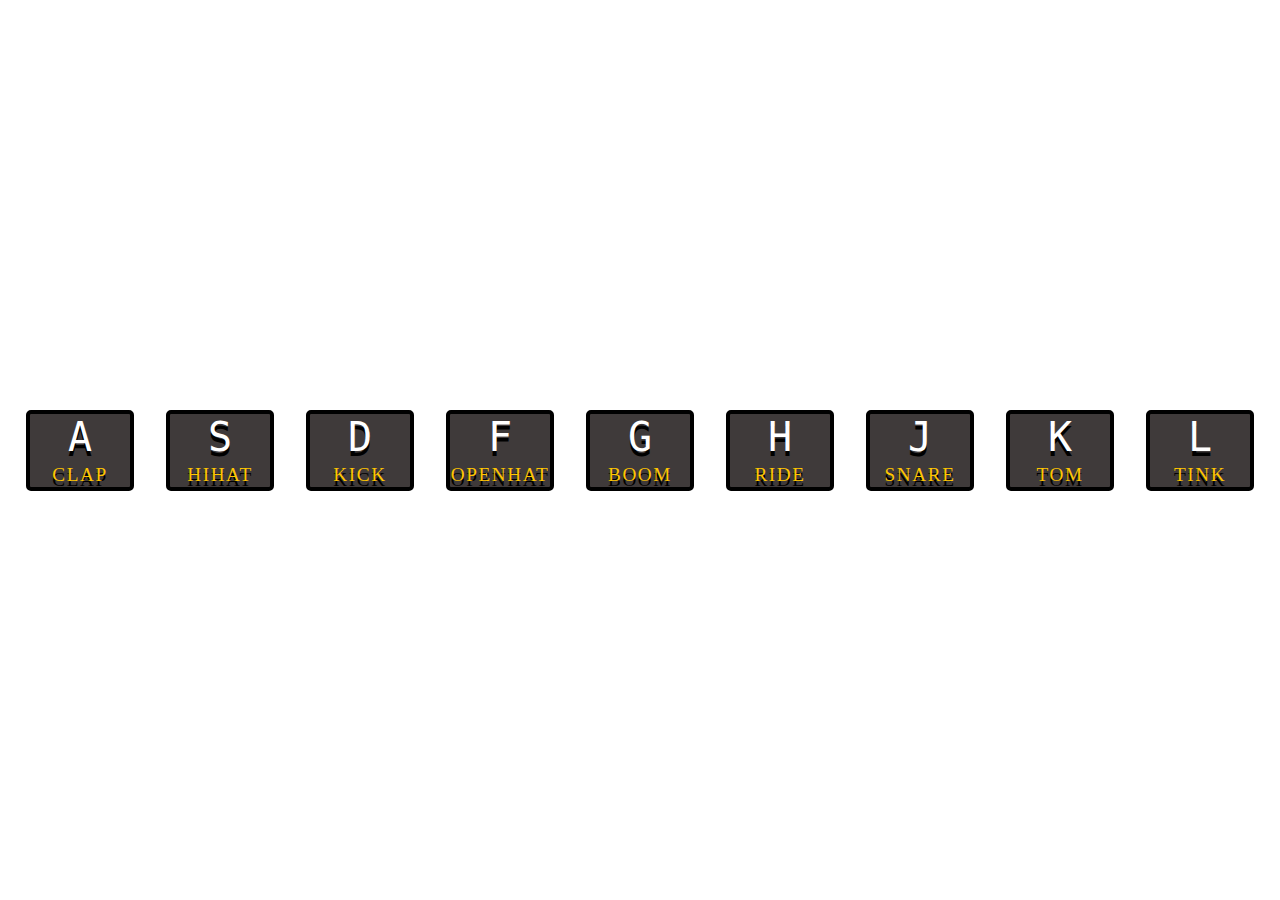
<file: day1/index.html>
<!DOCTYPE html>
<html lang="en">
  <head>
    <meta charset="UTF-8" />
    <meta name="viewport" content="width=device-width, initial-scale=1.0" />
    <title>Drums</title>
    <link rel="stylesheet" href="./style.css" />
    
  </head>
  <body>
    <div class="keys">
      <div data-key="65" class="key">
        <kbd>A</kbd>
        <span class="sound">clap</span>
      </div>
      <div data-key="83" class="key">
        <kbd>S</kbd>
        <span class="sound">hihat</span>
      </div>
      <div data-key="68" class="key">
        <kbd>D</kbd>
        <span class="sound">kick</span>
      </div>
      <div data-key="70" class="key">
        <kbd>F</kbd>
        <span class="sound">openhat</span>
      </div>
      <div data-key="71" class="key">
        <kbd>G</kbd>
        <span class="sound">boom</span>
      </div>
      <div data-key="72" class="key">
        <kbd>H</kbd>
        <span class="sound">ride</span>
      </div>
      <div data-key="73" class="key">
        <kbd>J</kbd>
        <span class="sound">snare</span>
      </div>
      <div data-key="74" class="key">
        <kbd>K</kbd>
        <span class="sound">tom</span>
      </div>
      <div data-key="75" class="key">
        <kbd>L</kbd>
        <span class="sound">tink</span>
      </div>
    </div>
    <audio data-key="65" src="sounds/clap.wav"></audio>
    <audio data-key="83" src="sounds/hihat.wav"></audio>
    <audio data-key="68" src="sounds/kick.wav"></audio>
    <audio data-key="70" src="sounds/openhat.wav"></audio>
    <audio data-key="71" src="sounds/boom.wav"></audio>
    <audio data-key="72" src="sounds/ride.wav"></audio>
    <audio data-key="73" src="sounds/snare.wav"></audio>
    <audio data-key="74" src="sounds/tom.wav"></audio>
    <audio data-key="75" src="sounds/tink.wav"></audio>

 <script>
    //   window.addEventListener("keydown", function(e) {
    //     // console.log(e);
    //   });
  </script> 
  <script src="./index.js"></script>
  </body>
</html>
</file>
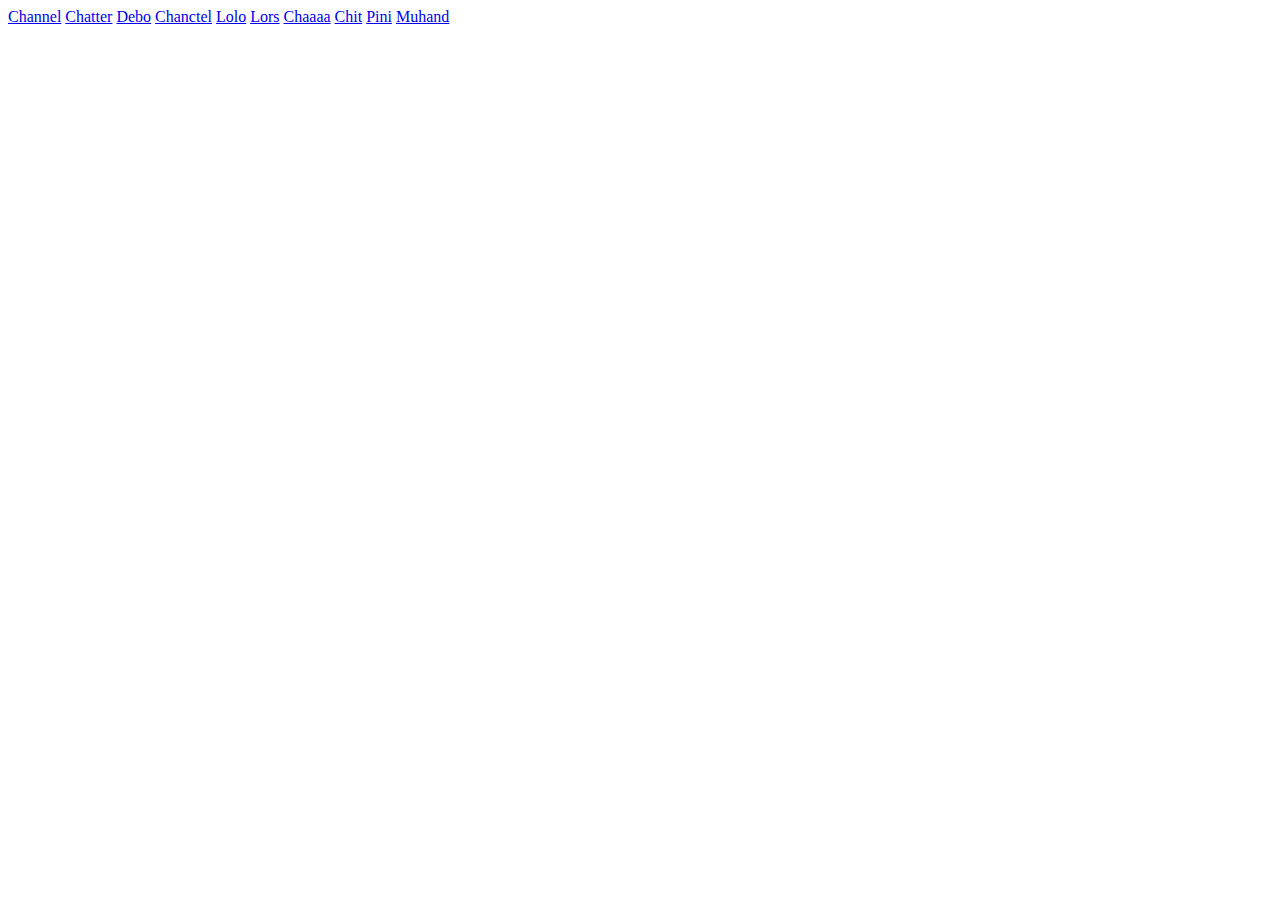
<file: day4/index.html>
<!DOCTYPE html>
<html lang="en">
  <head>
    <meta charset="UTF-8" />
    <meta name="viewport" content="width=device-width, initial-scale=1.0" />
    <title>Array</title>
  </head>
  <div class="container">
    <a href="#">Channel</a>
    <a href="#">Chatter</a>
    <a href="#">Debo</a>
    <a href="#">Chanctel</a>
    <a href="#">Lolo</a>
    <a href="#">Lors</a>
    <a href="#">Chaaaa</a>
    <a href="#">Chit</a>
    <a href="#">Pini</a>
    <a href="#">Muhand</a>
  </div>
  <body>  
    <script>
     const container =  document.querySelector(".container");
     const a = container.querySelectorAll("a");
     const y = Array.from(a)

    //  filter
    //  1) It loops over the Array
    //  2) it returns you a new Array
    //  3) it gives you an if statment out of the box

    const myFilter =  y.filter(tag => tag.text.toLowerCase().includes("ch"))
     console.log(myFilter);
     
     
     console.log(y);

     const z = new Array(a)
     console.log(z);
     

     

     
     

      const info = [
        { fname: "mohand", lname: "abdo", year: 1929, passed: 2020 },
        { fname: "moshi", lname: "over", year: 1389, passed: 2016 },
        { fname: "adam", lname: "john", year: 1289, passed: 2011 },
        { fname: "naty", lname: "orey", year: 1581, passed: 2119 },
        { fname: "lio", lname: "adam", year: 1782, passed: 2011},
        { fname: "eido", lname: "dani", year: 1689, passed: 2008 },
        { fname: "matan", lname: "etsic", year: 1889, passed: 2002 },
        { fname: "levy", lname: "solamin", year: 1729, passed: 2010 }
      ];
      const year = info.filter(
        person => person.year >= 1700 && person.year < 1800
      );
      console.table(year);

      const name = info.map(persons => `${persons.fname}  ${persons.lname}`)
      console.table(name)

      const order = info.sort((a, b)=> a.year > b.year? 1 : -1)
      console.table(order)

      const totalYear = info.reduce((total, person) => total = person.year - person.passed )
      console.table(totalYear)
      const numbers = [124,56,66,45,6,55];
      const x = numbers.reduce((acc,val) => {
       return  acc + val
      },5)
      console.log("reduce",x);
      
      



      const oldperson = info.sort((a, b)=> {
         const oldestperson = a.year - a.passed
         const youngestperson = b.year - b.passed
         return oldestperson > youngestperson? 1 : -1;

      })
      console.table(oldperson)
      
    </script>
  </body>
</html>
</file>
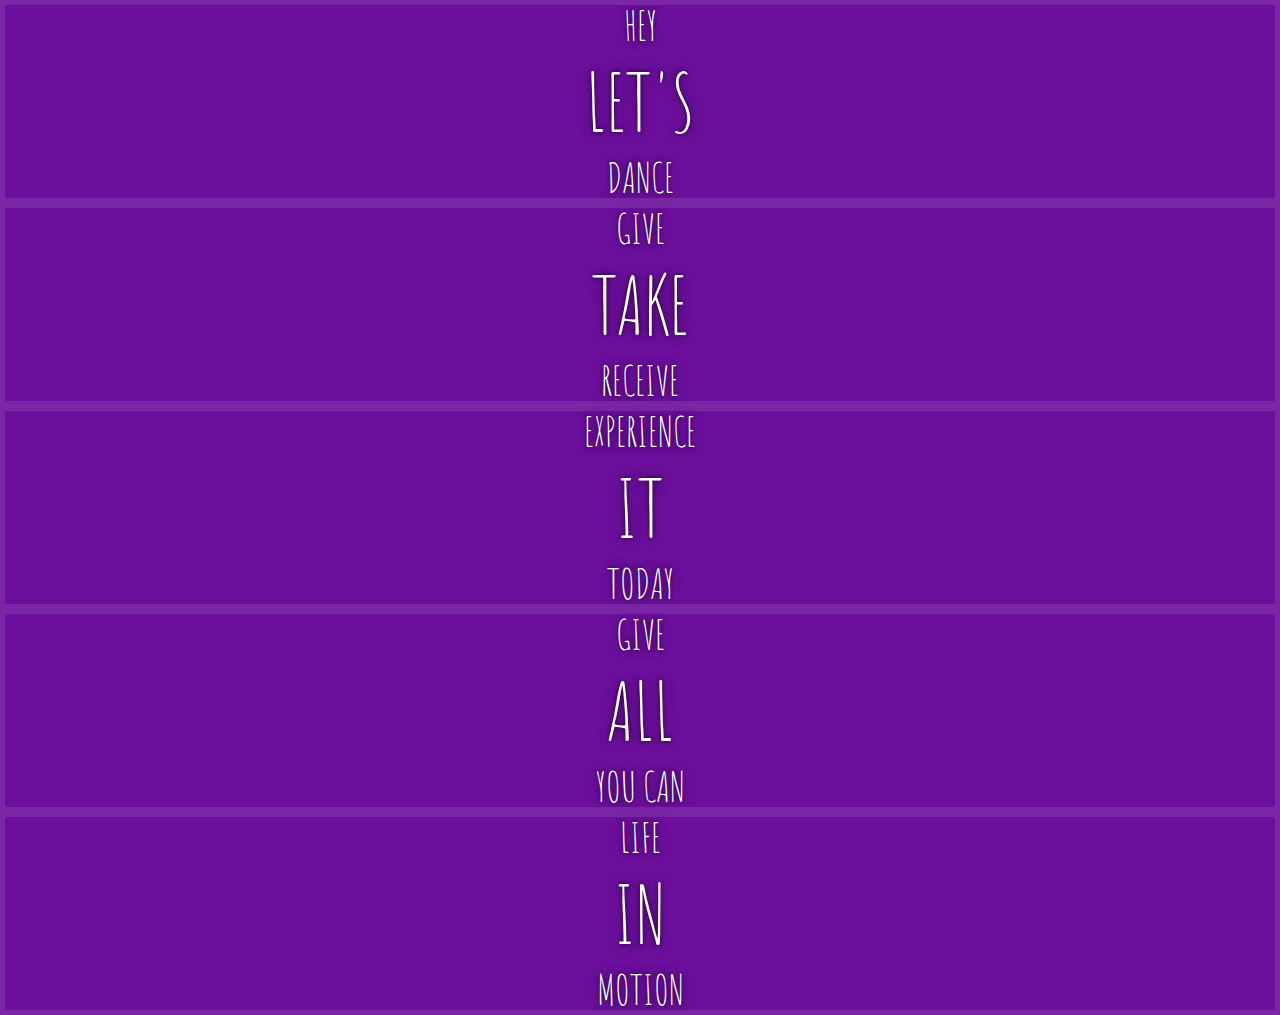
<file: day5/index.html>
<!DOCTYPE html>
<html lang="en">
  <head>
    <meta charset="UTF-8" />
    <title>Flex Panels 💪</title>
    <link
      href="https://fonts.googleapis.com/css?family=Amatic+SC"
      rel="stylesheet"
      type="text/css"
    />
  </head>
  <body>
    <style>
      html {
        box-sizing: border-box;
        background: #ffc600;
        font-family: "helvetica neue";
        font-size: 20px;
        font-weight: 200;
      }

      body {
        margin: 0;
      }

      *,
      *:before,
      *:after {
        box-sizing: inherit;
      }

      .panels {
        min-height: 100vh;
        overflow: hidden;
      }

      .panel {
        background: #6b0f9c;
        box-shadow: inset 0 0 0 5px rgba(255, 255, 255, 0.1);
        color: white;
        text-align: center;
        align-items: center;
        /* Safari transitionend event.propertyName === flex */
        /* Chrome + FF transitionend event.propertyName === flex-grow */
        transition: font-size 0.7s cubic-bezier(0.61, -0.19, 0.7, -0.11),
          flex 0.7s cubic-bezier(0.61, -0.19, 0.7, -0.11), background 0.2s;
        font-size: 20px;
        background-size: cover;
        background-position: center;
      }

      .panel1 {
        background-image: url(https://source.unsplash.com/gYl-UtwNg_I/1500x1500);
      }
      .panel2 {
        background-image: url(https://source.unsplash.com/rFKUFzjPYiQ/1500x1500);
      }
      .panel3 {
        background-image: url(https://images.unsplash.com/photo-1465188162913-8fb5709d6d57?ixlib=rb-0.3.5&q=80&fm=jpg&crop=faces&cs=tinysrgb&w=1500&h=1500&fit=crop&s=967e8a713a4e395260793fc8c802901d);
      }
      .panel4 {
        background-image: url(https://source.unsplash.com/ITjiVXcwVng/1500x1500);
      }
      .panel5 {
        background-image: url(https://source.unsplash.com/3MNzGlQM7qs/1500x1500);
      }

      /* Flex Children */
      .panel > * {
        margin: 0;
        width: 100%;
        transition: transform 0.5s;
      }

      .panel p {
        text-transform: uppercase;
        font-family: "Amatic SC", cursive;
        text-shadow: 0 0 4px rgba(0, 0, 0, 0.72), 0 0 14px rgba(0, 0, 0, 0.45);
        font-size: 2em;
      }

      .panel p:nth-child(2) {
        font-size: 4em;
      }

      .panel.open {
          flex: 5;
        font-size: 40px;
      }
      .open-active{
          display: flex;
          flex-grow:5;
          /* flex-direction: column; */
          justify-content: center;
          justify-items: center;
          font-size: 2rem;
          color: blue;
          background-image: url("https://images.pexels.com/photos/745364/pexels-photo-745364.jpeg?auto=compress&cs=tinysrgb&dpr=3&h=750&w=1260");
          background-position: center;
          transform:scale(60deg);

         
      }
    </style>

    <div class="panels">
      <div class="panel panel1">
        <p>Hey</p>
        <p>Let's</p>
        <p>Dance</p>
      </div>
      <div class="panel panel2">
        <p>Give</p>
        <p>Take</p>
        <p>Receive</p>
      </div>
      <div class="panel panel3">
        <p>Experience</p>
        <p>It</p>
        <p>Today</p>
      </div>
      <div class="panel panel4">
        <p>Give</p>
        <p>All</p>
        <p>You can</p>
      </div>
      <div class="panel panel5">
        <p>Life</p>
        <p>In</p>
        <p>Motion</p>
      </div>
    </div>

    <script src="./script.js"></script>
  </body>
</html>
</file>
<file: day1/style.css>
body{
    margin: 0;
    padding: 0;
    background-image: url("https://cdn2.vectorstock.com/i/1000x1000/48/76/shiny-star-background-design-vector-874876.jpg");
    
    background-size: cover;

}
.keys{
    display: flex;
    flex: 1;
    min-height: 100vh;
    align-items: center;
    justify-content: center;
}
.key{
    width: 100px;
    border: black 4px solid;
    border-radius: 5px;
    color: white;
    margin: 1rem;
    padding: 1.5 rem;
    text-align: center;
    background-color: rgb(63, 58, 58);
    display: block;
    font-size: 1.5rem;
    transition: 0.07;
    text-shadow: 0.0 5px black;
}
.playing{
    transform: scale(1.1);
    border-color:yellow ;
    box-shadow: 0 0 10px yellow;    
}
kbd{
    font-size: 40px;
    display:block;
}

  
  .sound {
    font-size: 1.2rem;
    text-transform: uppercase;
    letter-spacing: .1rem;
    color: #ffc600;
  }
</file>
